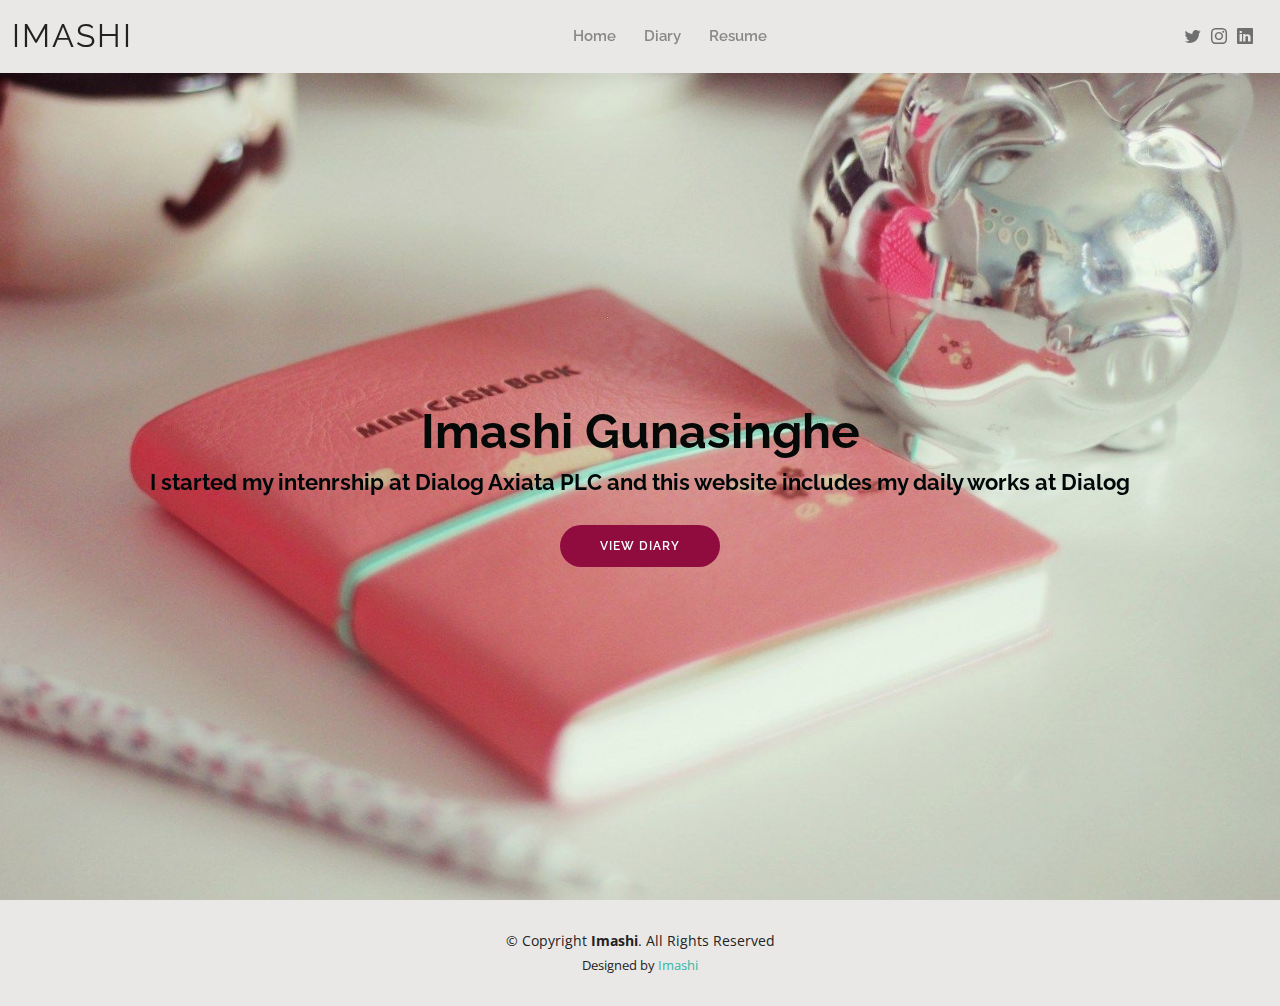
<file: index.html>
<!DOCTYPE html>
<html lang="en">

<head>
  <meta charset="utf-8">
  <meta content="width=device-width, initial-scale=1.0" name="viewport">

  <title>Internship diary</title>
  <meta content="" name="description">
  <meta content="" name="keywords">

  <!-- Favicons -->
  <link href="assets/img/favicon.png" rel="icon">
  <link href="assets/img/apple-touch-icon.png" rel="apple-touch-icon"> 

  <!-- Google Fonts -->
  <link href="https://fonts.googleapis.com/css?family=Open+Sans:300,300i,400,400i,600,600i,700,700i|Raleway:300,300i,400,400i,500,500i,600,600i,700,700i|Poppins:300,300i,400,400i,500,500i,600,600i,700,700i" rel="stylesheet">

  <!-- Vendor CSS Files -->
  <link href="assets/vendor/aos/aos.css" rel="stylesheet">
  <link href="assets/vendor/bootstrap/css/bootstrap.min.css" rel="stylesheet">
  <link href="assets/vendor/bootstrap-icons/bootstrap-icons.css" rel="stylesheet">
  <link href="assets/vendor/boxicons/css/boxicons.min.css" rel="stylesheet">
  <link href="assets/vendor/glightbox/css/glightbox.min.css" rel="stylesheet">
  <link href="assets/vendor/swiper/swiper-bundle.min.css" rel="stylesheet">

  <!-- Template Main CSS File -->
  <link href="assets/css/style.css" rel="stylesheet">

</head>

<body>

  <!-- ======= Header ======= -->
  <header id="header" class="fixed-top">
    <div class="container-fluid d-flex justify-content-between align-items-center">

      <h1 class="logo me-auto me-lg-0"><a href="index.html">Imashi</a></h1>
      <!-- Uncomment below if you prefer to use an image logo -->
      <!-- <a href="index.html" class="logo"><img src="assets/img/logo.png" alt="" class="img-fluid"></a>-->

      <nav id="navbar" class="navbar order-last order-lg-0">
        <ul>
		  <li><a href="index.html">Home</a></li>
          <li><a href="diary.html">Diary</a></li>
          <li><a href="resume.html">Resume</a></li>
        </ul>
        <i class="bi bi-list mobile-nav-toggle"></i>
      </nav><!-- .navbar -->

      <div class="header-social-links">
        <a href="https://twitter.com/Imashi_Nilupul?t=h3e-6bQq92FBk1Cg2coASw&s=09" class="twitter"><i class="bi bi-twitter"></i></a>
        <a href="https://instagram.com/imashi_gunasinghe?igshid=ZDdkNTZiNTM=" class="instagram"><i class="bi bi-instagram"></i></a>
        <a href="https://www.linkedin.com/in/imashi-gunasinghe-b71169203" class="linkedin"><i class="bi bi-linkedin"></i></i></a>
      </div>

    </div>

  </header><!-- End Header -->

  <!-- ======= Hero Section ======= -->
  <section id="hero" class="d-flex align-items-center">
    <div class="container d-flex flex-column align-items-center" data-aos="zoom-in" data-aos-delay="100">
      <h1>Imashi Gunasinghe</h1>
      <h2>I started my intenrship at Dialog Axiata PLC and this website includes my daily works at Dialog</h2>
      <a href="diary.html" class="btn-about">View Diary</a>
    </div>
  </section><!-- End Hero -->

  <!-- ======= Footer ======= -->
  <footer id="footer">
    <div class="container">
      <div class="copyright">
        &copy; Copyright <strong><span>Imashi</span></strong>. All Rights Reserved
      </div>
      <div class="credits">
        
        Designed by <a href="https://bootstrapmade.com/">Imashi</a>
      </div>
    </div>
  </footer><!-- End  Footer -->

  <div id="preloader"></div>
  <a href="#" class="back-to-top d-flex align-items-center justify-content-center"><i class="bi bi-arrow-up-short"></i></a>

  <!-- Vendor JS Files -->
  <script src="assets/vendor/purecounter/purecounter_vanilla.js"></script>
  <script src="assets/vendor/aos/aos.js"></script>
  <script src="assets/vendor/bootstrap/js/bootstrap.bundle.min.js"></script>
  <script src="assets/vendor/glightbox/js/glightbox.min.js"></script>
  <script src="assets/vendor/isotope-layout/isotope.pkgd.min.js"></script>
  <script src="assets/vendor/swiper/swiper-bundle.min.js"></script>
  <script src="assets/vendor/waypoints/noframework.waypoints.js"></script>
  <script src="assets/vendor/php-email-form/validate.js"></script>

  
  <script src="assets/js/main.js"></script>

</body>

</html>
</file>
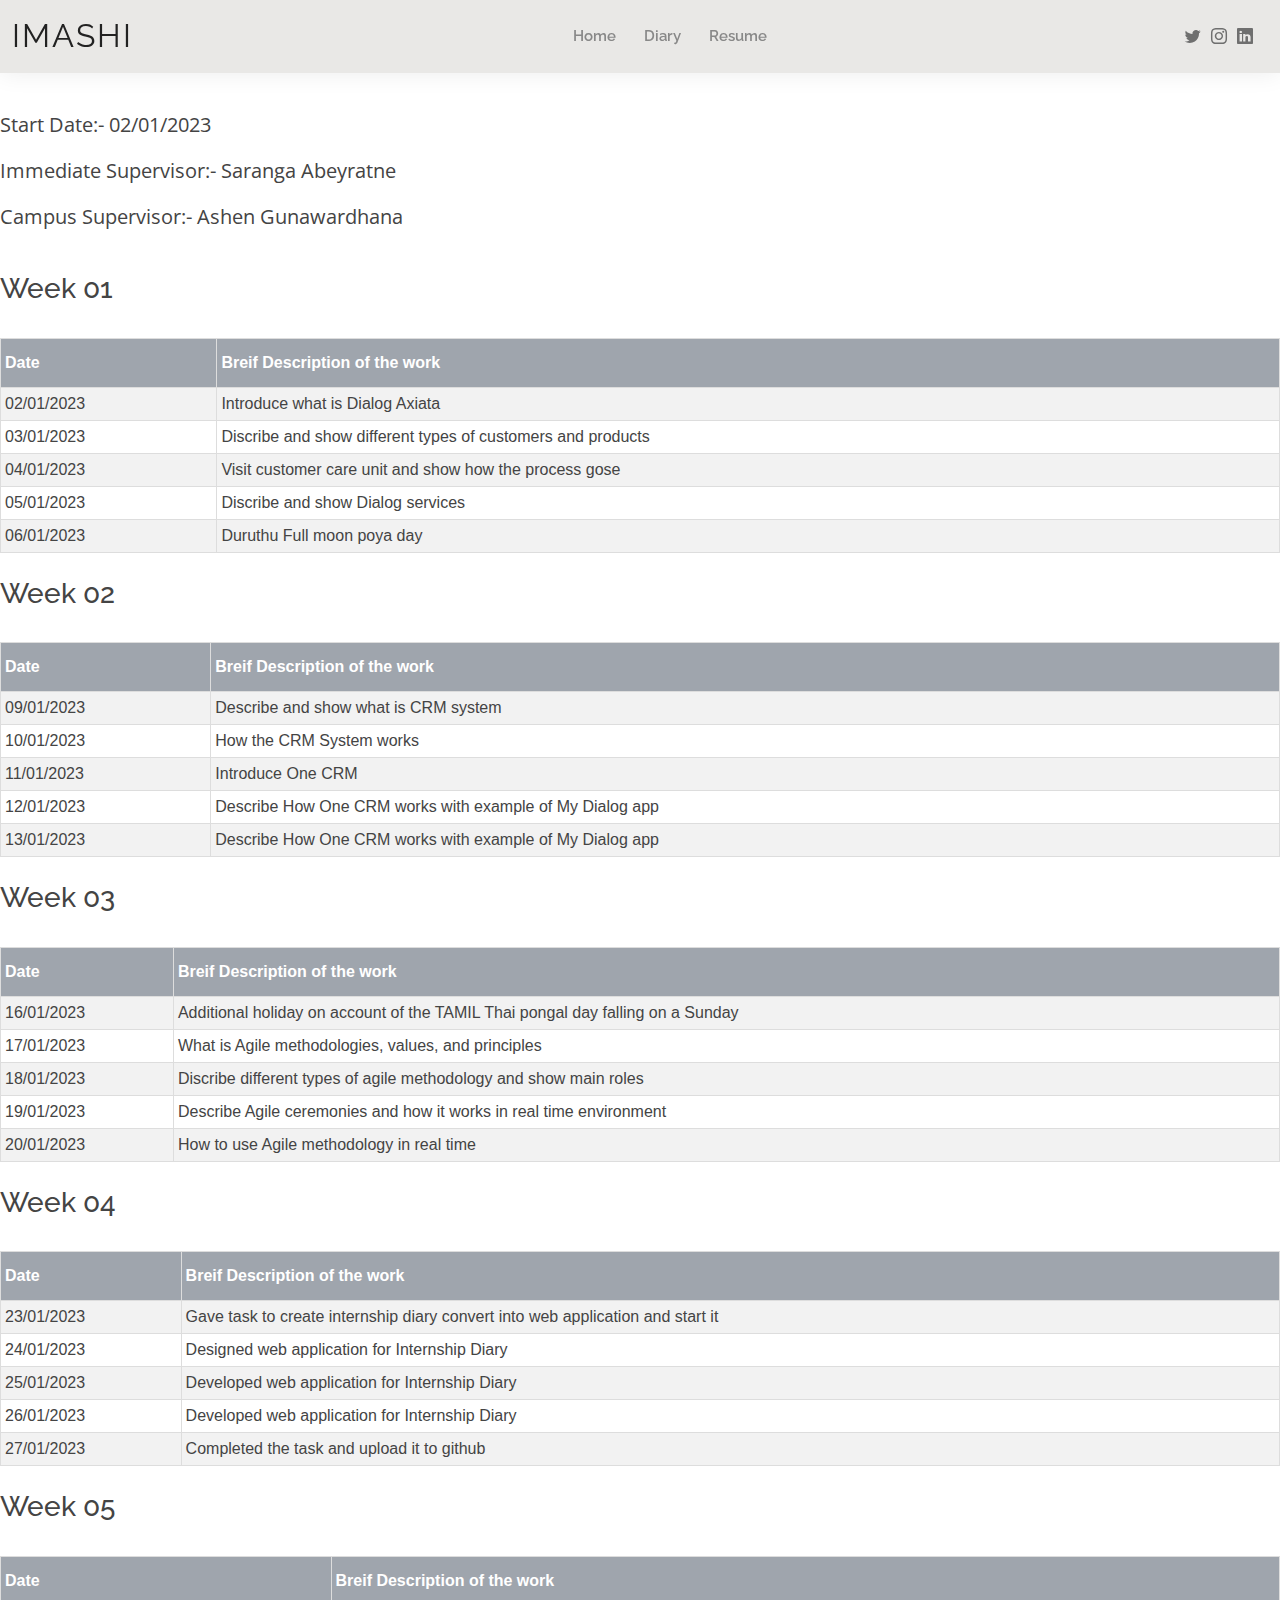
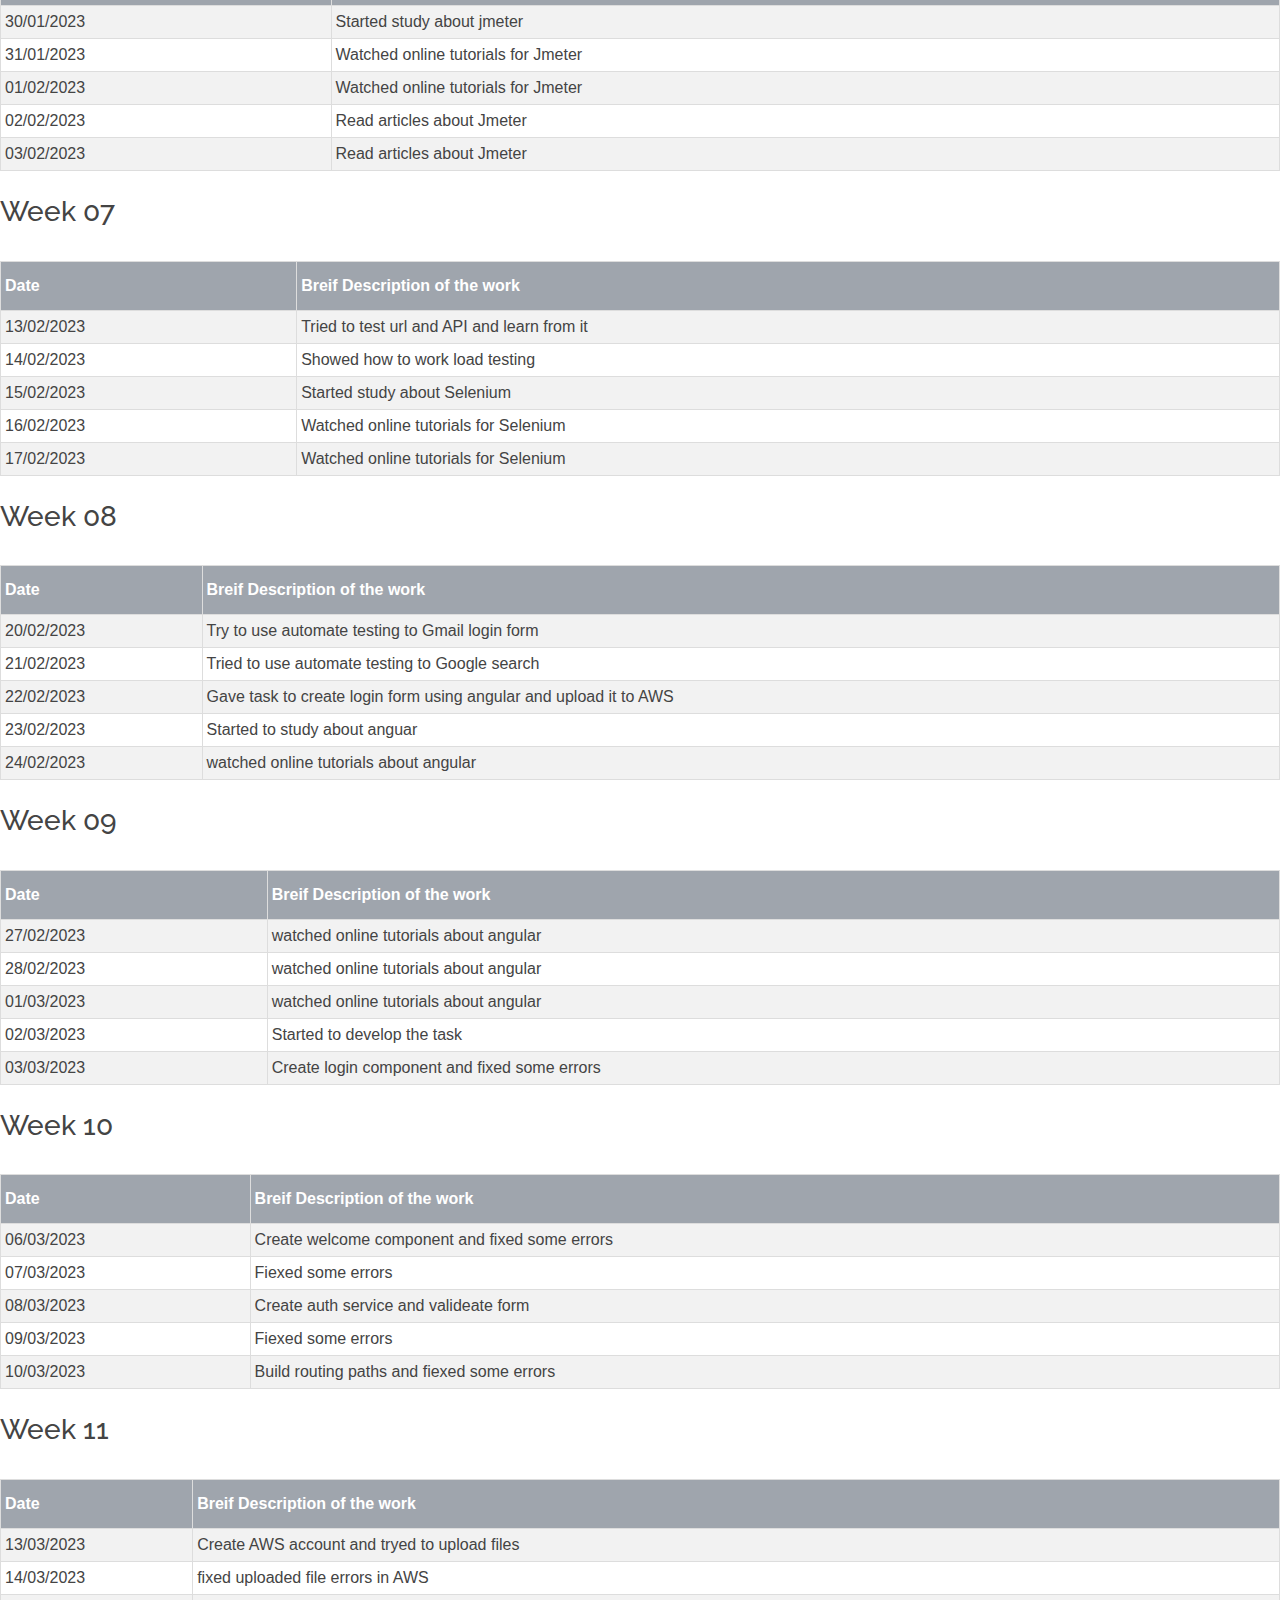
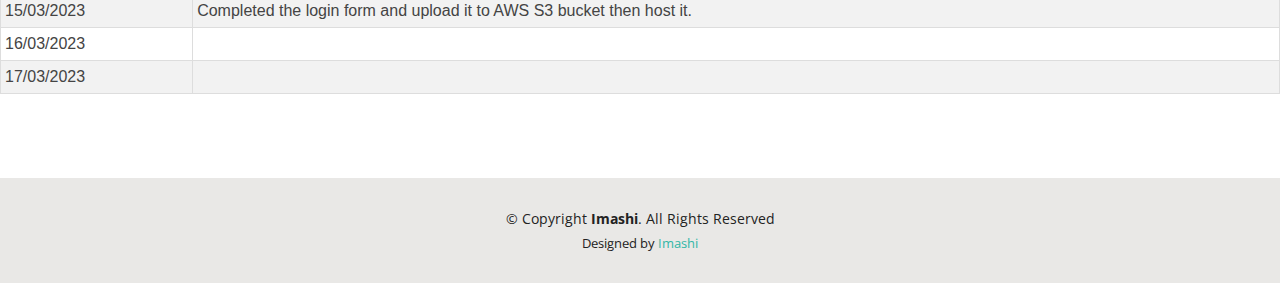
<file: diary.html>
<!DOCTYPE html>
<html lang="en">

<head>
  <meta charset="utf-8">
  <meta content="width=device-width, initial-scale=1.0" name="viewport">

  <title>Diary</title>
  <meta content="" name="description">
  <meta content="" name="keywords">

  <!-- Favicons -->
  <link href="assets/img/favicon.png" rel="icon">
  <link href="assets/img/apple-touch-icon.png" rel="apple-touch-icon">

  <!-- Google Fonts -->
  <link href="https://fonts.googleapis.com/css?family=Open+Sans:300,300i,400,400i,600,600i,700,700i|Raleway:300,300i,400,400i,500,500i,600,600i,700,700i|Poppins:300,300i,400,400i,500,500i,600,600i,700,700i" rel="stylesheet">

  <!-- Vendor CSS Files -->
  <link href="assets/vendor/aos/aos.css" rel="stylesheet">
  <link href="assets/vendor/bootstrap/css/bootstrap.min.css" rel="stylesheet">
  <link href="assets/vendor/bootstrap-icons/bootstrap-icons.css" rel="stylesheet">
  <link href="assets/vendor/boxicons/css/boxicons.min.css" rel="stylesheet">
  <link href="assets/vendor/glightbox/css/glightbox.min.css" rel="stylesheet">
  <link href="assets/vendor/swiper/swiper-bundle.min.css" rel="stylesheet">

  <!-- Template Main CSS File -->
  <link href="assets/css/style.css" rel="stylesheet">
  <link rel="stylesheet" href="style1.css">


</head>

<body>

  <!-- ======= Header ======= -->
  <header id="header" class="fixed-top">
    <div class="container-fluid d-flex justify-content-between align-items-center">

      <h1 class="logo me-auto me-lg-0"><a href="index.html">Imashi</a></h1>
      <!-- Uncomment below if you prefer to use an image logo -->
      <!-- <a href="index.html" class="logo"><img src="assets/img/logo.png" alt="" class="img-fluid"></a>-->

      <nav id="navbar" class="navbar order-last order-lg-0">
        <ul>
		  <li><a href="index.html">Home</a></li>
          <li><a href="diary.html">Diary</a></li>
          <li><a href="resume.html">Resume</a></li>
        </ul>
        <i class="bi bi-list mobile-nav-toggle"></i>
      </nav><!-- .navbar -->

      <div class="header-social-links">
        <a href="https://twitter.com/Imashi_Nilupul?t=h3e-6bQq92FBk1Cg2coASw&s=09" class="twitter"><i class="bi bi-twitter"></i></a>
        <a href="https://instagram.com/imashi_gunasinghe?igshid=ZDdkNTZiNTM=" class="instagram"><i class="bi bi-instagram"></i></a>
        <a href="https://www.linkedin.com/in/imashi-gunasinghe-b71169203" class="linkedin"><i class="bi bi-linkedin"></i></i></a>
      </div>

    </div>

  </header><!-- End Header -->
  <section class="abc">
  <div class="body"></br>
		<p>Start Date:- 02/01/2023</p>
		<p>Immediate Supervisor:- Saranga Abeyratne</p>
		<p>Campus Supervisor:- Ashen Gunawardhana</p>
	</div></br>
	
	
	<h3>Week 01</h3></br>
	
	<table id="tb">
		<tr>
			<th>Date</th>
			<th>Breif Description of the work</th>
		</tr>
		<tr>
			<td>02/01/2023</td>
			<td>Introduce what is Dialog Axiata</td>
		</tr>
		<tr>
			<td>03/01/2023</td>
			<td>Discribe and show different types of customers and products</td>
		</tr>
		<tr>
			<td>04/01/2023</td>
			<td>Visit customer care unit and show how the process gose</td>
		</tr>
		<tr>
			<td>05/01/2023</td>
			<td>Discribe and show Dialog services</td>
		</tr>
		<tr>
			<td>06/01/2023</td>
			<td>Duruthu Full moon poya day</td>
		</tr>
	</table></br>
	
	<h3>Week 02</h3></br>
	
	<table id="tb">
		<tr>
			<th>Date</th>
			<th>Breif Description of the work</th>
		</tr>
		<tr>
			<td>09/01/2023</td>
			<td>Describe and show what is CRM system</td>
		</tr>
		<tr>
			<td>10/01/2023</td>
			<td>How the CRM System works</td>
		</tr>
		<tr>
			<td>11/01/2023</td>
			<td>Introduce One CRM</td>
		</tr>
		<tr>
			<td>12/01/2023</td>
			<td>Describe How One CRM works with example of My Dialog app</td>
		</tr>
		<tr>
			<td>13/01/2023</td>
			<td>Describe How One CRM works with example of My Dialog app</td>
		</tr>
	</table></br>
	
	<h3>Week 03</h3></br>
	
	<table id="tb">
		<tr>
			<th>Date</th>
			<th>Breif Description of the work</th>
		</tr>
		<tr>
			<td>16/01/2023</td>
			<td>Additional holiday on account of the TAMIL Thai pongal day falling on a Sunday</td>
		</tr>
		<tr>
			<td>17/01/2023</td>
			<td>What is Agile methodologies, values, and principles</td>
		</tr>
		<tr>
			<td>18/01/2023</td>
			<td>Discribe different types of agile methodology and show main roles</td>
		</tr>
		<tr>
			<td>19/01/2023</td>
			<td>Describe Agile ceremonies and how it works in real time environment</td>
		</tr>
		<tr>
			<td>20/01/2023</td>
			<td>How to use Agile methodology in real time </td>
		</tr>
	</table></br>
	
	<h3>Week 04</h3></br>
	
	<table id="tb">
		<tr>
			<th>Date</th>
			<th>Breif Description of the work</th>
		</tr>
		<tr>
			<td>23/01/2023</td>
			<td>Gave task to create internship diary convert into web application and start it</td>
		</tr>
		<tr>
			<td>24/01/2023</td>
			<td>Designed web application for Internship Diary</td>
		</tr>
		<tr>
			<td>25/01/2023</td>
			<td>Developed web application for Internship Diary</td>
		</tr>
		<tr>
			<td>26/01/2023</td>
			<td>Developed web application for Internship Diary</td>
		</tr>
		<tr>
			<td>27/01/2023</td>
			<td>Completed the task and upload it to github</td>
		</tr>
	</table></br>
	
	<h3>Week 05</h3></br>
	
	<table id="tb">
		<tr>
			<th>Date</th>
			<th>Breif Description of the work</th>
		</tr>
		<tr>
			<td>30/01/2023</td>
			<td>Started study about jmeter</td>
		</tr>
		<tr>
			<td>31/01/2023</td>
			<td>Watched online tutorials for Jmeter</td>
		</tr>
		<tr>
			<td>01/02/2023</td>
			<td>Watched online tutorials for Jmeter</td>
		</tr>
		<tr>
			<td>02/02/2023</td>
			<td>Read articles about Jmeter</td>
		</tr>
		<tr>
			<td>03/02/2023</td>
			<td>Read articles about Jmeter</td>
		</tr>
	</table></br>
	
	<h3>Week 07</h3></br>
	
	<table id="tb">
		<tr>
			<th>Date</th>
			<th>Breif Description of the work</th>
		</tr>
		<tr>
			<td>13/02/2023</td>
			<td>Tried to test url and API and learn from it</td>
		</tr>
		<tr>
			<td>14/02/2023</td>
			<td>Showed how to work load testing</td>
		</tr>
		<tr>
			<td>15/02/2023</td>
			<td>Started study about Selenium</td>
		</tr>
		<tr>
			<td>16/02/2023</td>
			<td>Watched online tutorials for Selenium</td>
		</tr>
		<tr>
			<td>17/02/2023</td>
			<td>Watched online tutorials for Selenium</td>
		</tr>
	</table></br>
	
	<h3>Week 08</h3></br>
	
	<table id="tb">
		<tr>
			<th>Date</th>
			<th>Breif Description of the work</th>
		</tr>
		<tr>
			<td>20/02/2023</td>
			<td>Try to use automate testing to Gmail login form</td>
		</tr>
		<tr>
			<td>21/02/2023</td>
			<td>Tried to use automate testing to Google search</td>
		</tr>
		<tr>
			<td>22/02/2023</td>
			<td>Gave task to create login form using angular and upload it to AWS</td>
		</tr>
		<tr>
			<td>23/02/2023</td>
			<td>Started to study about anguar</td>
		</tr>
		<tr>
			<td>24/02/2023</td>
			<td>watched online tutorials about angular</td>
		</tr>
	</table></br>
	
	<h3>Week 09</h3></br>
	
	<table id="tb">
		<tr>
			<th>Date</th>
			<th>Breif Description of the work</th>
		</tr>
		<tr>
			<td>27/02/2023</td>
			<td>watched online tutorials about angular</td>
		</tr>
		<tr>
			<td>28/02/2023</td>
			<td>watched online tutorials about angular</td>
		</tr>
		<tr>
			<td>01/03/2023</td>
			<td>watched online tutorials about angular</td>
		</tr>
		<tr>
			<td>02/03/2023</td>
			<td>Started to develop the task</td>
		</tr>
		<tr>
			<td>03/03/2023</td>
			<td>Create login component and fixed some errors</td>
		</tr>
	</table></br>
	
	<h3>Week 10</h3></br>
	
	<table id="tb">
		<tr>
			<th>Date</th>
			<th>Breif Description of the work</th>
		</tr>
		<tr>
			<td>06/03/2023</td>
			<td>Create welcome component and fixed some errors</td>
		</tr>
		<tr>
			<td>07/03/2023</td>
			<td>Fiexed some errors</td>
		</tr>
		<tr>
			<td>08/03/2023</td>
			<td>Create auth service and valideate form</td>
		</tr>
		<tr>
			<td>09/03/2023</td>
			<td>Fiexed some errors</td>
		</tr>
		<tr>
			<td>10/03/2023</td>
			<td>Build routing paths and fiexed some errors</td>
		</tr>
	</table></br>
	
	<h3>Week 11</h3></br>
	
	<table id="tb">
		<tr>
			<th>Date</th>
			<th>Breif Description of the work</th>
		</tr>
		<tr>
			<td>13/03/2023</td>
			<td>Create AWS account and tryed to upload files</td>
		</tr>
		<tr>
			<td>14/03/2023</td>
			<td>fixed uploaded file errors in AWS</td>
		</tr>
		<tr>
			<td>15/03/2023</td>
			<td>Completed the login form and upload it to AWS S3 bucket then host it.</td>
		</tr>
		<tr>
			<td>16/03/2023</td>
			<td></td>
		</tr>
		<tr>
			<td>17/03/2023</td>
			<td></td>
		</tr>
	</table></br>
	
	
	</section>
	

</body>

  <!-- ======= Footer ======= -->
  <footer id="footer">
    <div class="container">
      <div class="copyright">
        &copy; Copyright <strong><span>Imashi</span></strong>. All Rights Reserved
      </div>
      <div class="credits">
        
        Designed by <a href="https://bootstrapmade.com/">Imashi</a>
      </div>
    </div>
  </footer><!-- End  Footer -->

  <div id="preloader"></div>
  <a href="#" class="back-to-top d-flex align-items-center justify-content-center"><i class="bi bi-arrow-up-short"></i></a>

  <!-- Vendor JS Files -->
  <script src="assets/vendor/purecounter/purecounter_vanilla.js"></script>
  <script src="assets/vendor/aos/aos.js"></script>
  <script src="assets/vendor/bootstrap/js/bootstrap.bundle.min.js"></script>
  <script src="assets/vendor/glightbox/js/glightbox.min.js"></script>
  <script src="assets/vendor/isotope-layout/isotope.pkgd.min.js"></script>
  <script src="assets/vendor/swiper/swiper-bundle.min.js"></script>
  <script src="assets/vendor/waypoints/noframework.waypoints.js"></script>
  <script src="assets/vendor/php-email-form/validate.js"></script>

  
  <script src="assets/js/main.js"></script>

</body>

</html>
</file>
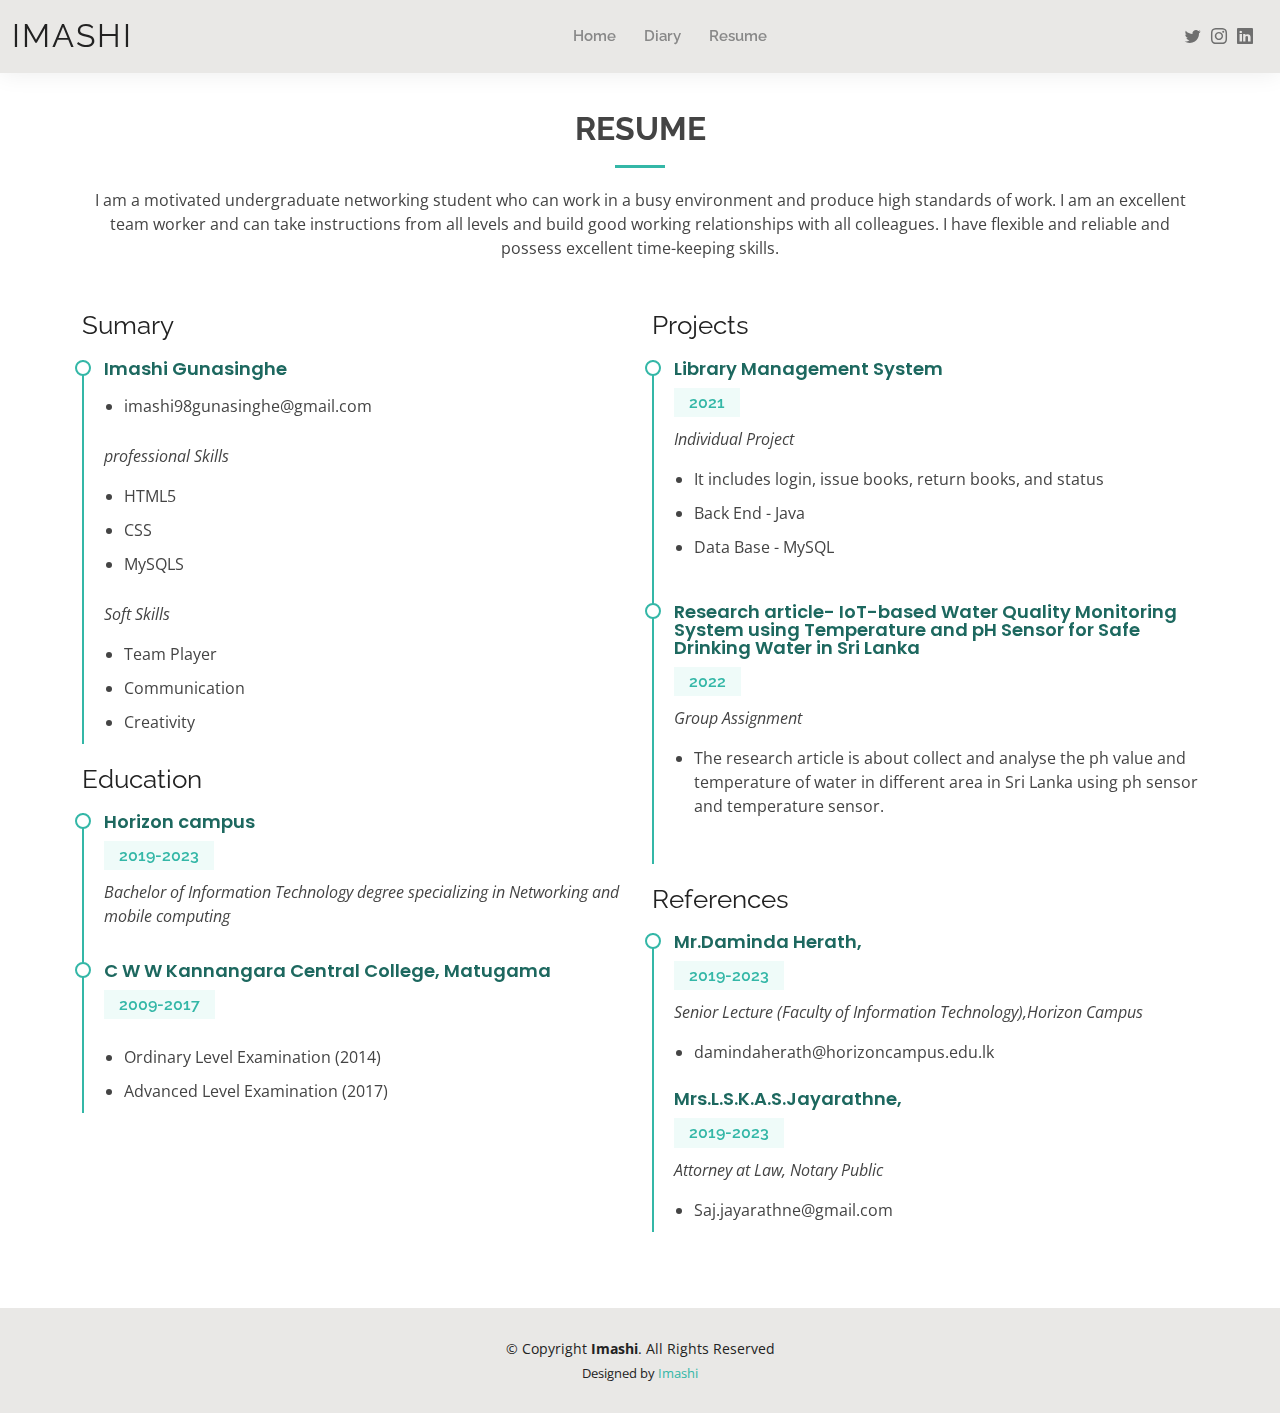
<file: resume.html>
<!DOCTYPE html>
<html lang="en">

<head>
  <meta charset="utf-8">
  <meta content="width=device-width, initial-scale=1.0" name="viewport">

  <title>Resume</title>
  <meta content="" name="description">
  <meta content="" name="keywords">

  <!-- Favicons -->
  <link href="assets/img/favicon.png" rel="icon">
  <link href="assets/img/apple-touch-icon.png" rel="apple-touch-icon">

  <!-- Google Fonts -->
  <link href="https://fonts.googleapis.com/css?family=Open+Sans:300,300i,400,400i,600,600i,700,700i|Raleway:300,300i,400,400i,500,500i,600,600i,700,700i|Poppins:300,300i,400,400i,500,500i,600,600i,700,700i" rel="stylesheet">

  <!-- Vendor CSS Files -->
  <link href="assets/vendor/aos/aos.css" rel="stylesheet">
  <link href="assets/vendor/bootstrap/css/bootstrap.min.css" rel="stylesheet">
  <link href="assets/vendor/bootstrap-icons/bootstrap-icons.css" rel="stylesheet">
  <link href="assets/vendor/boxicons/css/boxicons.min.css" rel="stylesheet">
  <link href="assets/vendor/glightbox/css/glightbox.min.css" rel="stylesheet">
  <link href="assets/vendor/swiper/swiper-bundle.min.css" rel="stylesheet">

  <!-- Template Main CSS File -->
  <link href="assets/css/style.css" rel="stylesheet">

</head>

<body>

  <!-- ======= Header ======= -->
  <header id="header" class="fixed-top">
    <div class="container-fluid d-flex justify-content-between align-items-center">

      <h1 class="logo me-auto me-lg-0"><a href="index.html">Imashi</a></h1>
      <!-- Uncomment below if you prefer to use an image logo -->
      <!-- <a href="index.html" class="logo"><img src="assets/img/logo.png" alt="" class="img-fluid"></a>-->

      <nav id="navbar" class="navbar order-last order-lg-0">
        <ul>
		  <li><a href="index.html">Home</a></li>
          <li><a href="diary.html">Diary</a></li>
          <li><a href="resume.html">Resume</a></li>
        </ul>
        <i class="bi bi-list mobile-nav-toggle"></i>
      </nav><!-- .navbar -->

      <div class="header-social-links">
        <a href="https://twitter.com/Imashi_Nilupul?t=h3e-6bQq92FBk1Cg2coASw&s=09" class="twitter"><i class="bi bi-twitter"></i></a>
        <a href="https://instagram.com/imashi_gunasinghe?igshid=ZDdkNTZiNTM=" class="instagram"><i class="bi bi-instagram"></i></a>
        <a href="https://www.linkedin.com/in/imashi-gunasinghe-b71169203" class="linkedin"><i class="bi bi-linkedin"></i></i></a>
      </div>

    </div>

  </header><!-- End Header -->

  <main id="main">

    <!-- ======= Resume Section ======= -->
    <section id="resume" class="resume">
      <div class="container" data-aos="fade-up">

        <div class="section-title">
          <h2>Resume</h2>
          <p>I am a motivated undergraduate networking student who can work in a busy environment and produce high standards of work. I am an excellent team worker and can take instructions from all levels and build good working relationships with all colleagues. I have flexible and reliable and possess excellent time-keeping skills.</p>
        </div>

        <div class="row">
          <div class="col-lg-6">
            <h3 class="resume-title">Sumary</h3>
            <div class="resume-item pb-0">
              <h4>Imashi Gunasinghe</h4>
			  <p>
              <ul>
                <li>imashi98gunasinghe@gmail.com</li>
              </ul>
              </p>
              <p><em>professional Skills</em></p>
              <p>
              <ul>
                <li>HTML5</li>
                <li>CSS</li>
                <li>MySQLS</li>
              </ul>
              </p>
			  <p><em>Soft Skills</em></p>
              <p>
              <ul>
                <li>Team Player</li>
                <li>Communication</li>
                <li>Creativity</li>
              </ul>
              </p>
            </div>

            <h3 class="resume-title">Education</h3>
            <div class="resume-item">
              <h4>Horizon campus</h4>
              <h5>2019-2023</h5>
              <p><em>Bachelor of Information Technology degree specializing in Networking and mobile computing</em></p>
            </div>
            <div class="resume-item">
              <h4>C W W Kannangara Central College, Matugama</h4>
              <h5>2009-2017</h5>
              <p><ul>
                <li>Ordinary Level Examination (2014) </li>
                <li>Advanced Level Examination  (2017) </li>
              </ul></p>
            </div>
          </div>
          <div class="col-lg-6">
            <h3 class="resume-title">Projects</h3>
            <div class="resume-item">
              <h4>Library Management System</h4>
              <h5>2021</h5>
              <p><em>Individual Project </em></p>
              <p>
              <ul>
                <li>It includes login, issue books, return books, and status</li>
                <li>Back End - Java</li>
                <li>Data Base - MySQL</li>
              </ul>
              </p>
            </div>
            <div class="resume-item">
              <h4>Research article- IoT-based Water Quality Monitoring System using Temperature and pH Sensor for Safe Drinking Water in Sri Lanka</h4>
              <h5>2022</h5>
              <p><em>Group Assignment</em></p>
              <p>
              <ul>
                <li>The research article is about collect and analyse the ph value and temperature of water in different area in Sri Lanka using ph sensor and temperature sensor. </li>  
              </ul>
              </p>
            </div>
			<h3 class="resume-title">References</h3>
            <div class="resume-item">
              <h4>Mr.Daminda Herath,</h4>
              <h5>2019-2023</h5>
              <p><em>Senior Lecture (Faculty of Information Technology),Horizon Campus</em></p>
              <p><ul>
                <li>damindaherath@horizoncampus.edu.lk </li>
                </ul></p>
			  <h4>Mrs.L.S.K.A.S.Jayarathne,</h4>
              <h5>2019-2023</h5>
              <p><em>Attorney at Law, Notary Public</em></p>
              <p><ul>
                <li>Saj.jayarathne@gmail.com </li>
                </ul></p>
            </div>
          </div>
        </div>

      </div>
    </section><!-- End Resume Section -->

  </main><!-- End #main -->

  <!-- ======= Footer ======= -->
  <footer id="footer">
    <div class="container">
      <div class="copyright">
        &copy; Copyright <strong><span>Imashi</span></strong>. All Rights Reserved
      </div>
      <div class="credits">
        
        Designed by <a href="https://bootstrapmade.com/">Imashi</a>
      </div>
    </div>
  </footer><!-- End  Footer -->

  <div id="preloader"></div>
  <a href="#" class="back-to-top d-flex align-items-center justify-content-center"><i class="bi bi-arrow-up-short"></i></a>

  <!-- Vendor JS Files -->
  <script src="assets/vendor/purecounter/purecounter_vanilla.js"></script>
  <script src="assets/vendor/aos/aos.js"></script>
  <script src="assets/vendor/bootstrap/js/bootstrap.bundle.min.js"></script>
  <script src="assets/vendor/glightbox/js/glightbox.min.js"></script>
  <script src="assets/vendor/isotope-layout/isotope.pkgd.min.js"></script>
  <script src="assets/vendor/swiper/swiper-bundle.min.js"></script>
  <script src="assets/vendor/waypoints/noframework.waypoints.js"></script>
  <script src="assets/vendor/php-email-form/validate.js"></script>

  
  <script src="assets/js/main.js"></script>

</body>

</html>
</file>
<file: style1.css>
.header {
  padding: 80px; 
  text-align: center; 
  background: yellow; 
  color: black; 
}


.header h1 {
  font-size: 40px;
}

.body {
	padding-top: 20px;
	font-size: 20px;
}

.abc{
	
}

#tb {
  font-family: Arial, Helvetica, sans-serif;
  border-collapse: collapse;
  width: 100%;
}

#tb td, #tb th {
  border: 1px solid #ddd;
  padding: 4px;
}
#tb tr:nth-child(even){background-color: #f2f2f2;}

#tb tr:hover {background-color: #ddd;}

#tb th {
  padding-top: 12px;
  padding-bottom: 12px;
  text-align: left;
  background-color: #9FA5AD ;
  color: white;
}
</file>
<file: assets/css/style.css>
/**
* Template Name: Kelly - v4.10.0
* Template URL: https://bootstrapmade.com/kelly-free-bootstrap-cv-resume-html-template/
* Author: BootstrapMade.com
* License: https://bootstrapmade.com/license/
*/

/*--------------------------------------------------------------
# General
--------------------------------------------------------------*/
body {
  font-family: "Open Sans", sans-serif;
  color: #444444;
}

a {
  color: #34b7a7;
  text-decoration: none;
}

a:hover {
  color: #51cdbe;
  text-decoration: none;
}

h1,
h2,
h3,
h4,
h5,
h6 {
  font-family: "Raleway", sans-serif;
}

#main {
  margin-top: 50px;
}

@media (max-width: 992px) {
  #main {
    margin-top: 30px;
  }
}

/*--------------------------------------------------------------
# Preloader
--------------------------------------------------------------*/
#preloader {
  position: fixed;
  top: 0;
  left: 0;
  right: 0;
  bottom: 0;
  z-index: 9999;
  overflow: hidden;
  background: #fff;
}

#preloader:before {
  content: "";
  position: fixed;
  top: calc(50% - 30px);
  left: calc(50% - 30px);
  border: 6px solid #34b7a7;
  border-top-color: #dcf5f2;
  border-radius: 50%;
  width: 60px;
  height: 60px;
  -webkit-animation: animate-preloader 1s linear infinite;
  animation: animate-preloader 1s linear infinite;
}

@-webkit-keyframes animate-preloader {
  0% {
    transform: rotate(0deg);
  }

  100% {
    transform: rotate(360deg);
  }
}

@keyframes animate-preloader {
  0% {
    transform: rotate(0deg);
  }

  100% {
    transform: rotate(360deg);
  }
}

/*--------------------------------------------------------------
# Back to top button
--------------------------------------------------------------*/
.back-to-top {
  position: fixed;
  visibility: hidden;
  opacity: 0;
  right: 15px;
  bottom: 15px;
  z-index: 996;
  background: #34b7a7;
  width: 40px;
  height: 40px;
  border-radius: 50px;
  transition: all 0.4s;
}

.back-to-top i {
  font-size: 24px;
  color: #fff;
  line-height: 0;
}

.back-to-top:hover {
  background: #49cbbb;
  color: #fff;
}

.back-to-top.active {
  visibility: visible;
  opacity: 1;
}

/*--------------------------------------------------------------
# Header
--------------------------------------------------------------*/
#header {
  background: #e9e8e6;
  box-shadow: 0px 0px 25px 0 rgba(0, 0, 0, 0.08);
  z-index: 997;
  padding: 15px 0;
}

#header .logo {
  font-size: 32px;
  margin: 0;
  padding: 0;
  line-height: 1;
  font-weight: 400;
  letter-spacing: 2px;
  text-transform: uppercase;
}

#header .logo a {
  color: #222222;
}

#header .logo img {
  max-height: 40px;
}

@media (max-width: 992px) {
  #header .logo {
    font-size: 28px;
  }
}

/*--------------------------------------------------------------
# Header Social Links
--------------------------------------------------------------*/
.header-social-links {
  padding-right: 15px;
}

.header-social-links a {
  color: #6f6f6f;
  padding-left: 6px;
  display: inline-block;
  line-height: 0px;
  transition: 0.3s;
  font-size: 16px;
}

.header-social-links a:hover {
  color: #34b7a7;
}

/*--------------------------------------------------------------
# Navigation Menu
--------------------------------------------------------------*/
/**
* Desktop Navigation 
*/
.navbar {
  padding: 0;
}

.navbar ul {
  margin: 0;
  padding: 0;
  display: flex;
  list-style: none;
  align-items: center;
}

.navbar li {
  position: relative;
  padding: 10px 0 10px 28px;
}

.navbar a,
.navbar a:focus {
  display: flex;
  align-items: center;
  justify-content: space-between;
  font-family: "Raleway", sans-serif;
  font-size: 15px;
  font-weight: 600;
  color: #888888;
  white-space: nowrap;
  transition: 0.3s;
  position: relative;
}

.navbar a i,
.navbar a:focus i {
  font-size: 12px;
  line-height: 0;
  margin-left: 5px;
}

.navbar>ul>li>a:before {
  content: "";
  position: absolute;
  width: 0;
  height: 2px;
  bottom: -5px;
  left: 0;
  background-color: #34b7a7;
  visibility: hidden;
  width: 0px;
  transition: all 0.3s ease-in-out 0s;
}

.navbar a:hover:before,
.navbar li:hover>a:before,
.navbar .active:before {
  visibility: visible;
  width: 25px;
}

.navbar a:hover,
.navbar .active,
.navbar .active:focus,
.navbar li:hover>a {
  color: #222222;
}

.navbar .dropdown ul {
  display: block;
  position: absolute;
  left: 14px;
  top: calc(100% + 30px);
  margin: 0;
  padding: 10px 0;
  z-index: 99;
  opacity: 0;
  visibility: hidden;
  background: #fff;
  box-shadow: 0px 0px 30px rgba(127, 137, 161, 0.25);
  transition: 0.3s;
  border-radius: 4px;
}

.navbar .dropdown ul li {
  min-width: 200px;
  padding: 0;
}

.navbar .dropdown ul a {
  padding: 10px 20px;
  font-size: 15px;
  text-transform: none;
  font-weight: 600;
}

.navbar .dropdown ul a i {
  font-size: 12px;
}

.navbar .dropdown ul a:hover,
.navbar .dropdown ul .active:hover,
.navbar .dropdown ul li:hover>a {
  color: #34b7a7;
}

.navbar .dropdown:hover>ul {
  opacity: 1;
  top: 100%;
  visibility: visible;
}

.navbar .dropdown .dropdown ul {
  top: 0;
  left: calc(100% - 30px);
  visibility: hidden;
}

.navbar .dropdown .dropdown:hover>ul {
  opacity: 1;
  top: 0;
  left: 100%;
  visibility: visible;
}

@media (max-width: 1366px) {
  .navbar .dropdown .dropdown ul {
    left: -90%;
  }

  .navbar .dropdown .dropdown:hover>ul {
    left: -100%;
  }
}

/**
* Mobile Navigation 
*/
.mobile-nav-toggle {
  color: #222222;
  font-size: 28px;
  cursor: pointer;
  display: none;
  line-height: 0;
  transition: 0.5s;
}

.mobile-nav-toggle.bi-x {
  color: #fff;
}

@media (max-width: 991px) {
  .mobile-nav-toggle {
    display: block;
  }

  .navbar ul {
    display: none;
  }
}

.navbar-mobile {
  position: fixed;
  overflow: hidden;
  top: 0;
  right: 0;
  left: 0;
  bottom: 0;
  background: rgba(9, 9, 9, 0.9);
  transition: 0.3s;
  z-index: 999;
}

.navbar-mobile .mobile-nav-toggle {
  position: absolute;
  top: 15px;
  right: 15px;
}

.navbar-mobile ul {
  display: block;
  position: absolute;
  top: 55px;
  right: 15px;
  bottom: 15px;
  left: 15px;
  padding: 10px 0;
  border-radius: 10px;
  background-color: #fff;
  overflow-y: auto;
  transition: 0.3s;
}

.navbar-mobile a,
.navbar-mobile a:focus {
  font-size: 15px;
  padding-right: 15px;
  color: #222222;
}

.navbar-mobile a:hover,
.navbar-mobile .active,
.navbar-mobile li:hover>a {
  color: #34b7a7;
}

.navbar-mobile .getstarted,
.navbar-mobile .getstarted:focus {
  margin: 15px;
}

.navbar-mobile .dropdown ul {
  position: static;
  display: none;
  margin: 10px 20px;
  padding: 10px 0;
  z-index: 99;
  opacity: 1;
  visibility: visible;
  background: #fff;
  box-shadow: 0px 0px 30px rgba(127, 137, 161, 0.25);
}

.navbar-mobile .dropdown ul li {
  min-width: 200px;
}

.navbar-mobile .dropdown ul a {
  padding: 10px 20px;
}

.navbar-mobile .dropdown ul a i {
  font-size: 12px;
}

.navbar-mobile .dropdown ul a:hover,
.navbar-mobile .dropdown ul .active:hover,
.navbar-mobile .dropdown ul li:hover>a {
  color: #34b7a7;
}

.navbar-mobile .dropdown>.dropdown-active {
  display: block;
}

/*--------------------------------------------------------------
# Hero Section
--------------------------------------------------------------*/
#hero {
  width: 100%;
  height: 100vh;
  background: url("../img/diary1.jpg") top right;
  background-size: cover;
}

#hero .container {
  padding-top: 70px;
  position: relative;
}

@media (max-width: 992px) {
  #hero .container {
    padding-top: 58px;
  }
}

#hero h1 {
  margin: 0;
  font-size: 48px;
  font-weight: 700;
  line-height: 56px;
  color: #050907 ;
}

#hero h2 {
  color: #010809 ;
  font-weight: bold;
  margin: 10px 0 0 0;
  font-size: 22px;
}

#hero .btn-about {
  font-family: "Raleway", sans-serif;
  text-transform: uppercase;
  font-weight: 600;
  font-size: 12px;
  letter-spacing: 1px;
  display: inline-block;
  padding: 12px 40px;
  border-radius: 50px;
  transition: 0.5s;
  margin-top: 30px;
  color: #fff;
  background: #900C3F ;
}

#hero .btn-about:hover {
  background: #3dc8b7;
}

@media (min-width: 1024px) {
  #hero {
    background-attachment: fixed;
  }
}

@media (max-width: 992px) {
  #hero:before {
    content: "";
    background: rgba(255, 255, 255, 0.8);
    position: absolute;
    bottom: 0;
    top: 0;
    left: 0;
    right: 0;
  }

  #hero h1 {
    font-size: 28px;
    line-height: 36px;
  }

  #hero h2 {
    font-size: 18px;
    line-height: 24px;
  }
}

/*--------------------------------------------------------------
# Sections General
--------------------------------------------------------------*/
section {
  padding: 60px 0;
}

.section-bg {
  background-color: #e7f8f6;
}

.section-title {
  text-align: center;
  padding-bottom: 30px;
}

.section-title h2 {
  font-size: 32px;
  font-weight: bold;
  text-transform: uppercase;
  margin-bottom: 20px;
  padding-bottom: 20px;
  position: relative;
}

.section-title h2::after {
  content: "";
  position: absolute;
  display: block;
  width: 50px;
  height: 3px;
  background: #34b7a7;
  bottom: 0;
  left: calc(50% - 25px);
}

.section-title p {
  margin-bottom: 0;
}

/*--------------------------------------------------------------
# Cta
--------------------------------------------------------------*/
.cta {
  background: linear-gradient(rgba(0, 0, 0, 0.6), rgba(0, 0, 0, 0.6)), url("../img/bg-1.jpg") fixed center center;
  background-size: cover;
  padding: 80px 0;
}

.cta h3 {
  color: #fff;
  font-size: 28px;
  font-weight: 700;
}

.cta p {
  color: #fff;
}

.cta .cta-btn {
  font-family: "Raleway", sans-serif;
  text-transform: uppercase;
  font-weight: 500;
  font-size: 16px;
  letter-spacing: 1px;
  display: inline-block;
  padding: 8px 20px;
  border-radius: 2px;
  transition: 0.5s;
  margin: 10px;
  border: 2px solid #fff;
  color: #fff;
}

.cta .cta-btn:hover {
  background: #34b7a7;
  border: 2px solid #34b7a7;
}

@media (max-width: 1024px) {
  .cta {
    background-attachment: scroll;
  }
}

@media (min-width: 769px) {
  .cta .cta-btn-container {
    display: flex;
    align-items: center;
    justify-content: flex-end;
  }
}

/*--------------------------------------------------------------
# About
--------------------------------------------------------------*/
.about .content h3 {
  font-weight: 700;
  font-size: 26px;
  color: #555555;
}

.about .content ul {
  list-style: none;
  padding: 0;
}

.about .content ul li {
  padding-bottom: 10px;
}

.about .content ul i {
  font-size: 20px;
  padding-right: 2px;
  color: #34b7a7;
}

.about .content p:last-child {
  margin-bottom: 0;
}

/*--------------------------------------------------------------
# Skills
--------------------------------------------------------------*/
.skills .progress {
  height: 60px;
  display: block;
  background: none;
  border-radius: 0;
}

.skills .progress .skill {
  padding: 10px 0;
  margin: 0 0 6px 0;
  text-transform: uppercase;
  display: block;
  font-weight: 600;
  font-family: "Poppins", sans-serif;
  color: #222222;
}

.skills .progress .skill .val {
  float: right;
  font-style: normal;
}

.skills .progress-bar-wrap {
  background: #f3f3f3;
}

.skills .progress-bar {
  width: 1px;
  height: 10px;
  transition: 0.9s;
  background-color: #34b7a7;
}

/*--------------------------------------------------------------
# Facts
--------------------------------------------------------------*/
.facts .counters span {
  font-size: 48px;
  display: block;
  color: #34b7a7;
}

.facts .counters p {
  padding: 0;
  margin: 0 0 20px 0;
  font-family: "Raleway", sans-serif;
  font-size: 14px;
}

/*--------------------------------------------------------------
# Testimonials
--------------------------------------------------------------*/
.testimonials .section-header {
  margin-bottom: 40px;
}

.testimonials .testimonials-carousel,
.testimonials .testimonials-slider {
  overflow: hidden;
}

.testimonials .testimonial-item {
  text-align: center;
}

.testimonials .testimonial-item .testimonial-img {
  width: 120px;
  border-radius: 50%;
  border: 4px solid #fff;
  margin: 0 auto;
}

.testimonials .testimonial-item h3 {
  font-size: 20px;
  font-weight: bold;
  margin: 10px 0 5px 0;
  color: #111;
}

.testimonials .testimonial-item h4 {
  font-size: 14px;
  color: #999;
  margin: 0 0 15px 0;
}

.testimonials .testimonial-item .quote-icon-left,
.testimonials .testimonial-item .quote-icon-right {
  color: #c8efea;
  font-size: 26px;
}

.testimonials .testimonial-item .quote-icon-left {
  display: inline-block;
  left: -5px;
  position: relative;
}

.testimonials .testimonial-item .quote-icon-right {
  display: inline-block;
  right: -5px;
  position: relative;
  top: 10px;
}

.testimonials .testimonial-item p {
  font-style: italic;
  margin: 0 auto 15px auto;
}

@media (min-width: 992px) {
  .testimonials .testimonial-item p {
    width: 80%;
  }
}

.testimonials .swiper-pagination {
  margin-top: 20px;
  position: relative;
}

.testimonials .swiper-pagination .swiper-pagination-bullet {
  width: 12px;
  height: 12px;
  background-color: #fff;
  opacity: 1;
  border: 1px solid #34b7a7;
}

.testimonials .swiper-pagination .swiper-pagination-bullet-active {
  background-color: #34b7a7;
}

/*--------------------------------------------------------------
# Resume
--------------------------------------------------------------*/
.resume .resume-title {
  font-size: 26px;
  font-weight: 400;
  margin-top: 20px;
  margin-bottom: 20px;
  color: #222222;
}

.resume .resume-item {
  padding: 0 0 20px 20px;
  margin-top: -2px;
  border-left: 2px solid #34b7a7;
  position: relative;
}

.resume .resume-item h4 {
  line-height: 18px;
  font-size: 18px;
  font-weight: 600;
  font-family: "Poppins", sans-serif;
  color: #1d685f;
  margin-bottom: 10px;
}

.resume .resume-item h5 {
  font-size: 16px;
  background: #effbf9;
  padding: 5px 15px;
  display: inline-block;
  font-weight: 600;
  margin-bottom: 10px;
  color: #34b7a7;
}

.resume .resume-item ul {
  padding-left: 20px;
}

.resume .resume-item ul li {
  padding-bottom: 10px;
}

.resume .resume-item:last-child {
  padding-bottom: 0;
}

.resume .resume-item::before {
  content: "";
  position: absolute;
  width: 16px;
  height: 16px;
  border-radius: 50px;
  left: -9px;
  top: 0;
  background: #fff;
  border: 2px solid #34b7a7;
}

/*--------------------------------------------------------------
# Services
--------------------------------------------------------------*/
.services .icon-box {
  text-align: center;
  padding: 70px 20px 80px 20px;
  transition: all ease-in-out 0.3s;
  background: #fff;
  box-shadow: 0px 0 35px 0 rgba(0, 0, 0, 0.08);
}

.services .icon-box .icon {
  margin: 0 auto;
  width: 100px;
  height: 100px;
  display: flex;
  align-items: center;
  justify-content: center;
  transition: ease-in-out 0.3s;
  position: relative;
}

.services .icon-box .icon i {
  font-size: 36px;
  transition: 0.5s;
  position: relative;
}

.services .icon-box .icon svg {
  position: absolute;
  top: 0;
  left: 0;
}

.services .icon-box .icon svg path {
  transition: 0.5s;
  fill: #f5f5f5;
}

.services .icon-box h4 {
  font-weight: 600;
  margin: 10px 0 15px 0;
  font-size: 22px;
}

.services .icon-box h4 a {
  color: #222222;
  transition: ease-in-out 0.3s;
}

.services .icon-box p {
  line-height: 24px;
  font-size: 14px;
  margin-bottom: 0;
}

.services .iconbox-blue i {
  color: #47aeff;
}

.services .iconbox-blue:hover .icon i {
  color: #fff;
}

.services .iconbox-blue:hover .icon path {
  fill: #47aeff;
}

.services .iconbox-orange i {
  color: #ffa76e;
}

.services .iconbox-orange:hover .icon i {
  color: #fff;
}

.services .iconbox-orange:hover .icon path {
  fill: #ffa76e;
}

.services .iconbox-pink i {
  color: #e80368;
}

.services .iconbox-pink:hover .icon i {
  color: #fff;
}

.services .iconbox-pink:hover .icon path {
  fill: #e80368;
}

.services .iconbox-yellow i {
  color: #ffbb2c;
}

.services .iconbox-yellow:hover .icon i {
  color: #fff;
}

.services .iconbox-yellow:hover .icon path {
  fill: #ffbb2c;
}

.services .iconbox-red i {
  color: #ff5828;
}

.services .iconbox-red:hover .icon i {
  color: #fff;
}

.services .iconbox-red:hover .icon path {
  fill: #ff5828;
}

.services .iconbox-teal i {
  color: #11dbcf;
}

.services .iconbox-teal:hover .icon i {
  color: #fff;
}

.services .iconbox-teal:hover .icon path {
  fill: #11dbcf;
}

/*--------------------------------------------------------------
# Portfolio
--------------------------------------------------------------*/
.portfolio .portfolio-item {
  margin-bottom: 30px;
}

.portfolio #portfolio-flters {
  padding: 0;
  margin: 0 auto 20px auto;
  list-style: none;
  text-align: center;
}

.portfolio #portfolio-flters li {
  cursor: pointer;
  display: inline-block;
  padding: 8px 16px 10px 16px;
  font-size: 13px;
  font-weight: 500;
  line-height: 1;
  text-transform: uppercase;
  color: #444444;
  margin-bottom: 5px;
  transition: all 0.3s ease-in-out;
  border-radius: 50px;
}

.portfolio #portfolio-flters li:hover,
.portfolio #portfolio-flters li.filter-active {
  color: #fff;
  background: #34b7a7;
}

.portfolio #portfolio-flters li:last-child {
  margin-right: 0;
}

.portfolio .portfolio-wrap {
  transition: 0.3s;
  position: relative;
  overflow: hidden;
  z-index: 1;
  background: rgba(34, 34, 34, 0.6);
}

.portfolio .portfolio-wrap::before {
  content: "";
  background: rgba(34, 34, 34, 0.6);
  position: absolute;
  left: 0;
  right: 0;
  top: 0;
  bottom: 0;
  transition: all ease-in-out 0.3s;
  z-index: 2;
  opacity: 0;
}

.portfolio .portfolio-wrap img {
  transition: all ease-in-out 0.3s;
}

.portfolio .portfolio-wrap .portfolio-info {
  opacity: 0;
  position: absolute;
  top: 0;
  left: 0;
  right: 0;
  bottom: 0;
  z-index: 3;
  transition: all ease-in-out 0.3s;
  display: flex;
  flex-direction: column;
  justify-content: flex-end;
  align-items: flex-start;
  padding: 20px;
}

.portfolio .portfolio-wrap .portfolio-info h4 {
  font-size: 20px;
  color: #fff;
  font-weight: 600;
}

.portfolio .portfolio-wrap .portfolio-info p {
  color: rgba(255, 255, 255, 0.7);
  font-size: 14px;
  text-transform: uppercase;
  padding: 0;
  margin: 0;
  font-style: italic;
}

.portfolio .portfolio-wrap .portfolio-links {
  text-align: center;
  z-index: 4;
}

.portfolio .portfolio-wrap .portfolio-links a {
  color: #fff;
  margin: 0 5px 0 0;
  font-size: 28px;
  display: inline-block;
  transition: 0.3s;
}

.portfolio .portfolio-wrap .portfolio-links a:hover {
  color: #78d9cd;
}

.portfolio .portfolio-wrap:hover::before {
  opacity: 1;
}

.portfolio .portfolio-wrap:hover img {
  transform: scale(1.2);
}

.portfolio .portfolio-wrap:hover .portfolio-info {
  opacity: 1;
}

/*--------------------------------------------------------------
# Portfolio Details
--------------------------------------------------------------*/
.portfolio-details {
  padding-top: 0;
}

.portfolio-details .portfolio-details-slider img {
  width: 100%;
}

.portfolio-details .portfolio-details-slider .swiper-pagination {
  margin-top: 20px;
  position: relative;
}

.portfolio-details .portfolio-details-slider .swiper-pagination .swiper-pagination-bullet {
  width: 12px;
  height: 12px;
  background-color: #fff;
  opacity: 1;
  border: 1px solid #34b7a7;
}

.portfolio-details .portfolio-details-slider .swiper-pagination .swiper-pagination-bullet-active {
  background-color: #34b7a7;
}

.portfolio-details .portfolio-info {
  padding: 30px;
  box-shadow: 0px 0 30px rgba(34, 34, 34, 0.08);
}

.portfolio-details .portfolio-info h3 {
  font-size: 22px;
  font-weight: 700;
  margin-bottom: 20px;
  padding-bottom: 20px;
  border-bottom: 1px solid #eee;
}

.portfolio-details .portfolio-info ul {
  list-style: none;
  padding: 0;
  font-size: 15px;
}

.portfolio-details .portfolio-info ul li+li {
  margin-top: 10px;
}

.portfolio-details .portfolio-description {
  padding-top: 30px;
}

.portfolio-details .portfolio-description h2 {
  font-size: 26px;
  font-weight: 700;
  margin-bottom: 20px;
}

.portfolio-details .portfolio-description p {
  padding: 0;
}

/*--------------------------------------------------------------
# Contact
--------------------------------------------------------------*/
.contact .info {
  width: 100%;
  background: #fff;
}

.contact .info i {
  font-size: 20px;
  color: #34b7a7;
  float: left;
  width: 44px;
  height: 44px;
  background: #effbf9;
  display: flex;
  justify-content: center;
  align-items: center;
  border-radius: 50px;
  transition: all 0.3s ease-in-out;
}

.contact .info h4 {
  padding: 0 0 0 60px;
  font-size: 22px;
  font-weight: 600;
  margin-bottom: 5px;
  color: #222222;
}

.contact .info p {
  padding: 0 0 0 60px;
  margin-bottom: 0;
  font-size: 14px;
  color: #555555;
}

.contact .info .email,
.contact .info .phone {
  margin-top: 40px;
}

.contact .info .email:hover i,
.contact .info .address:hover i,
.contact .info .phone:hover i {
  background: #34b7a7;
  color: #fff;
}

.contact .php-email-form {
  width: 100%;
  background: #fff;
}

.contact .php-email-form .form-group {
  padding-bottom: 8px;
}

.contact .php-email-form .error-message {
  display: none;
  color: #fff;
  background: #ed3c0d;
  text-align: center;
  padding: 15px;
  font-weight: 600;
}

.contact .php-email-form .sent-message {
  display: none;
  color: #fff;
  background: #18d26e;
  text-align: center;
  padding: 15px;
  font-weight: 600;
}

.contact .php-email-form .loading {
  display: none;
  background: #fff;
  text-align: center;
  padding: 15px;
}

.contact .php-email-form .loading:before {
  content: "";
  display: inline-block;
  border-radius: 50%;
  width: 24px;
  height: 24px;
  margin: 0 10px -6px 0;
  border: 3px solid #18d26e;
  border-top-color: #eee;
  -webkit-animation: animate-loading 1s linear infinite;
  animation: animate-loading 1s linear infinite;
}

.contact .php-email-form input,
.contact .php-email-form textarea {
  border-radius: 4px;
  box-shadow: none;
  font-size: 14px;
}

.contact .php-email-form input:focus,
.contact .php-email-form textarea:focus {
  border-color: #34b7a7;
}

.contact .php-email-form input {
  height: 44px;
}

.contact .php-email-form textarea {
  padding: 10px 12px;
}

.contact .php-email-form button[type=submit] {
  background: #34b7a7;
  border: 0;
  padding: 10px 30px 12px 30px;
  color: #fff;
  transition: 0.4s;
  border-radius: 50px;
}

.contact .php-email-form button[type=submit]:hover {
  background: #3dc8b7;
}

@-webkit-keyframes animate-loading {
  0% {
    transform: rotate(0deg);
  }

  100% {
    transform: rotate(360deg);
  }
}

@keyframes animate-loading {
  0% {
    transform: rotate(0deg);
  }

  100% {
    transform: rotate(360deg);
  }
}

/*--------------------------------------------------------------
# Footer
--------------------------------------------------------------*/
#footer {
  background: #e9e8e6;
  padding: 30px 0;
  color: #222222;
  font-size: 14px;
  text-align: center;
}

#footer .credits {
  padding-top: 5px;
  font-size: 13px;
}

#footer .credits a {
  color: #34b7a7;
}
</file>
